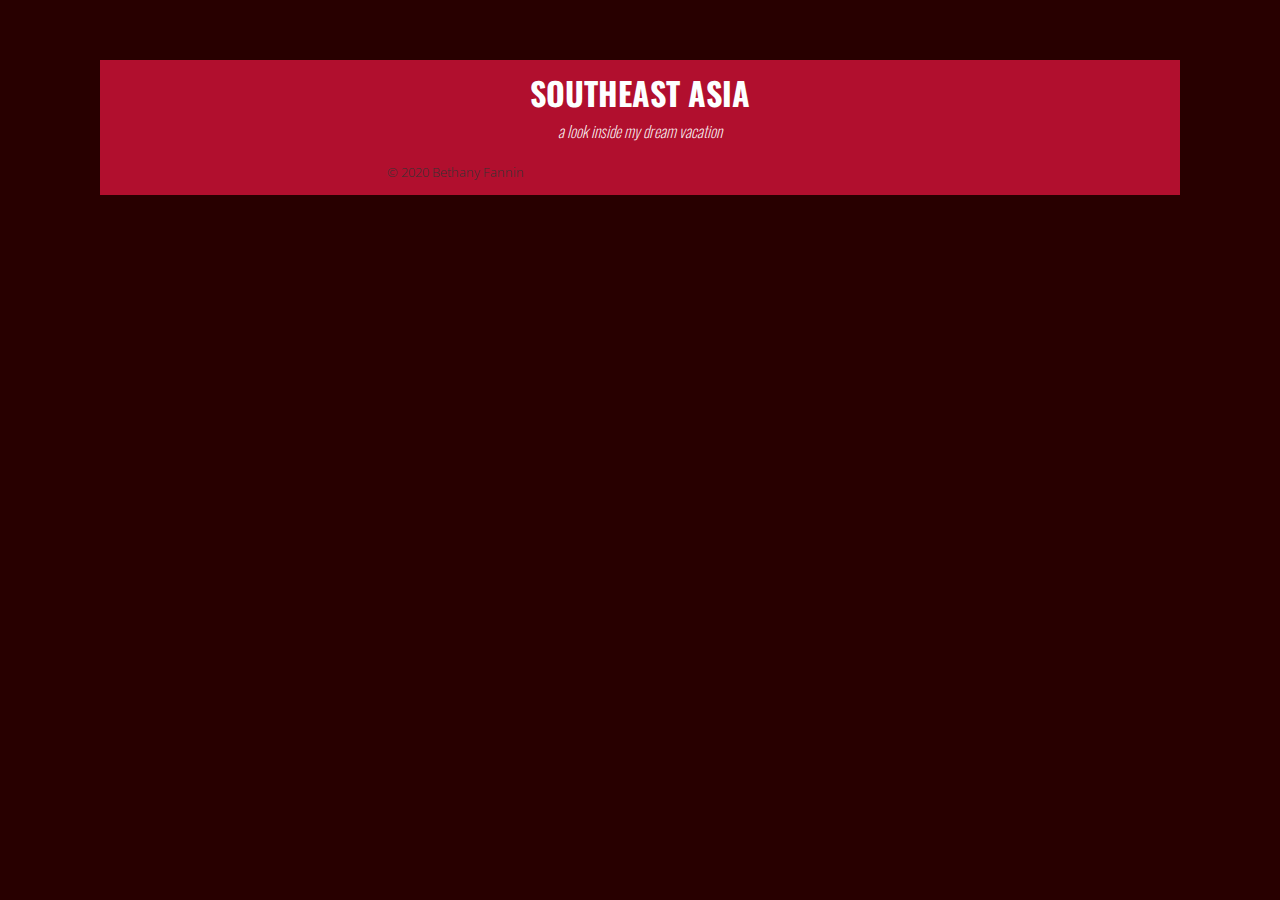
<file: index.html>
<!DOCTYPE html>
<html lang="en">

<head>
  <meta charset="UTF-8">
  <meta name="viewport" content="width=device-width, initial-scale=1.0, maximum-scale=1.0">
  <meta http-equiv="X-UA-Compatible" content="ie=edge">
  <link href="https://fonts.googleapis.com/css2?family=Open+Sans&family=Oswald:wght@200&display=swap" rel="stylesheet"> 
  <link rel="stylesheet" href="assets/css/normalize.css" type="text/css">
  <link rel="stylesheet" href="assets/css/small.css" type="text/css">
  <link rel="stylesheet" href="assets/css/medium.css" type="text/css">
  <link rel="stylesheet" href="assets/css/large.css" type="text/css">
  <title>Southeast Asia | A look inside my dream vacation</title>
</head>

<body>
  <div class="container">
    <header>
        <h1 class="site-title">Southeast Asia</h1>
        <h2 class="subtitle">A look inside my dream vacation</h2>
   </header>

    <nav>

    </nav>

    <main>

    </main>

    <footer>
        <p>&copy; 2020 Bethany Fannin</p>
    </footer>
  </div>
  <script src="script.js"></script>
</body>

</html>
</file>
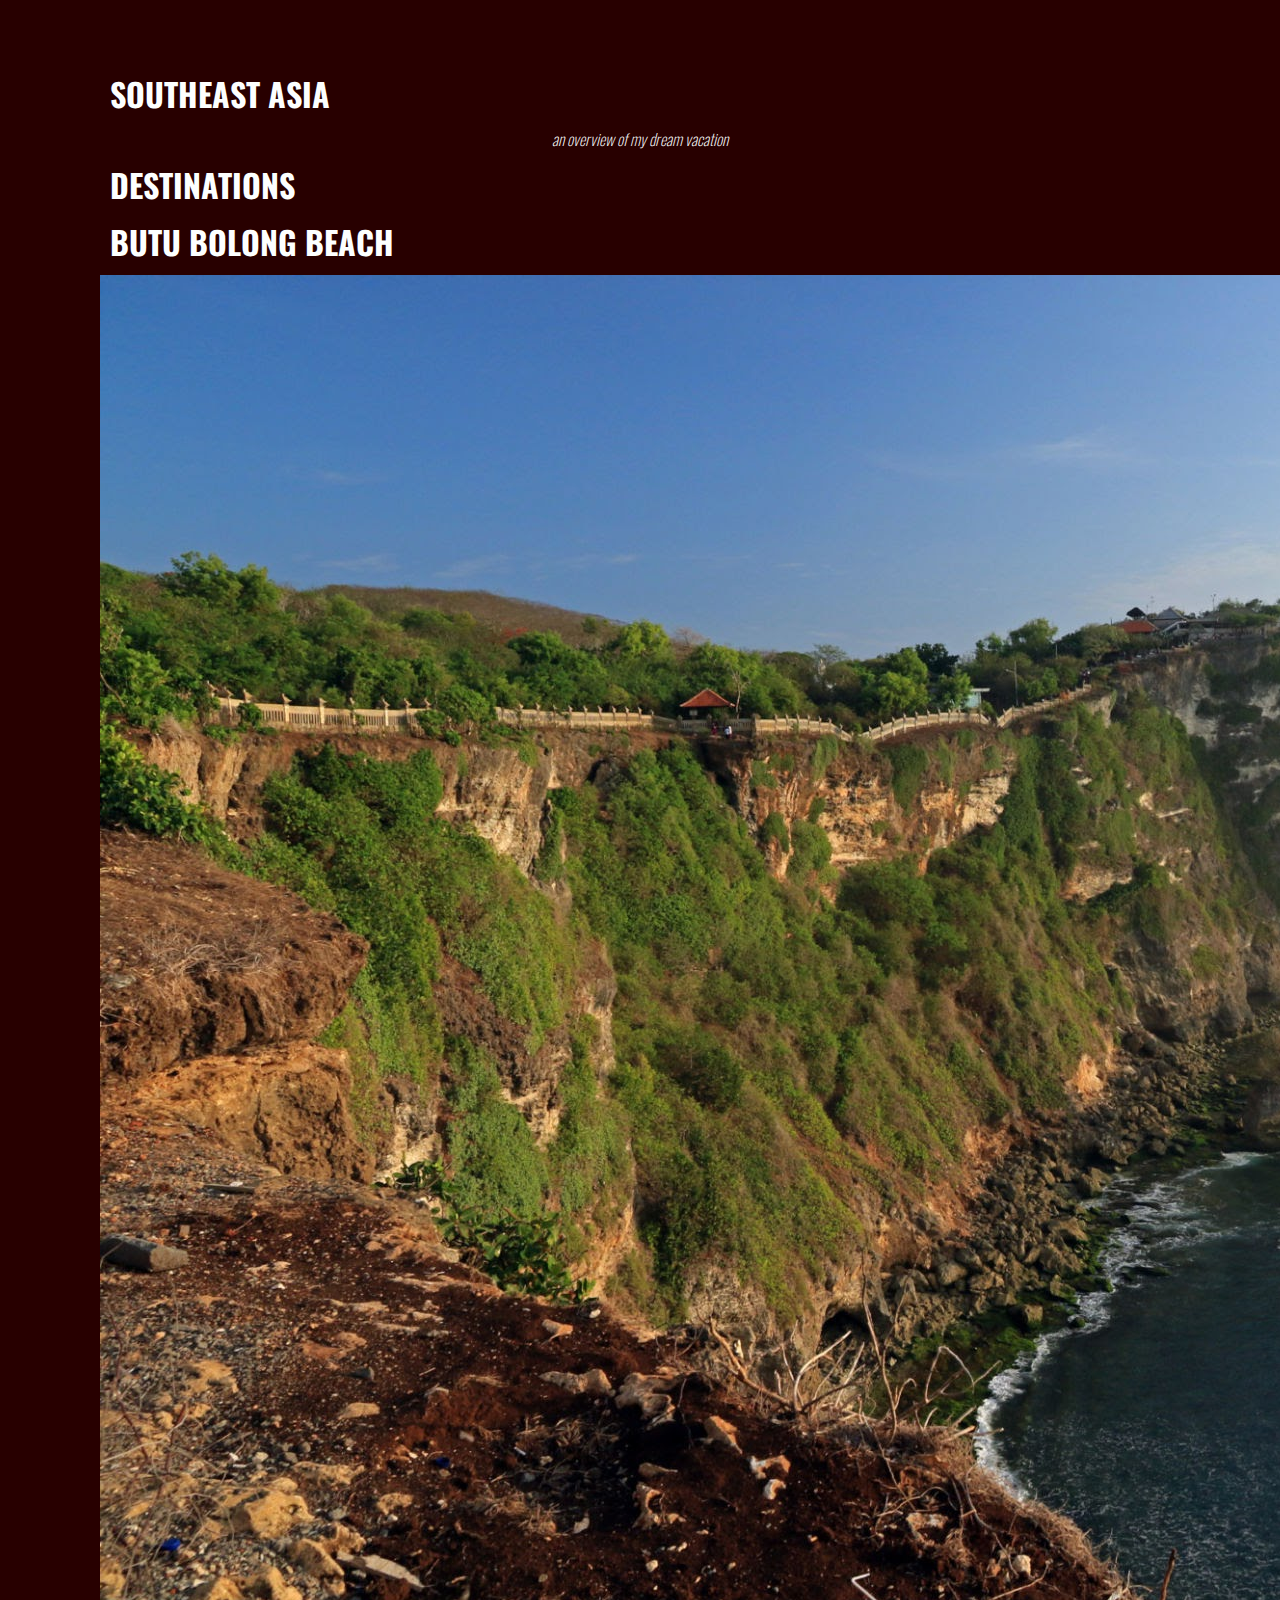
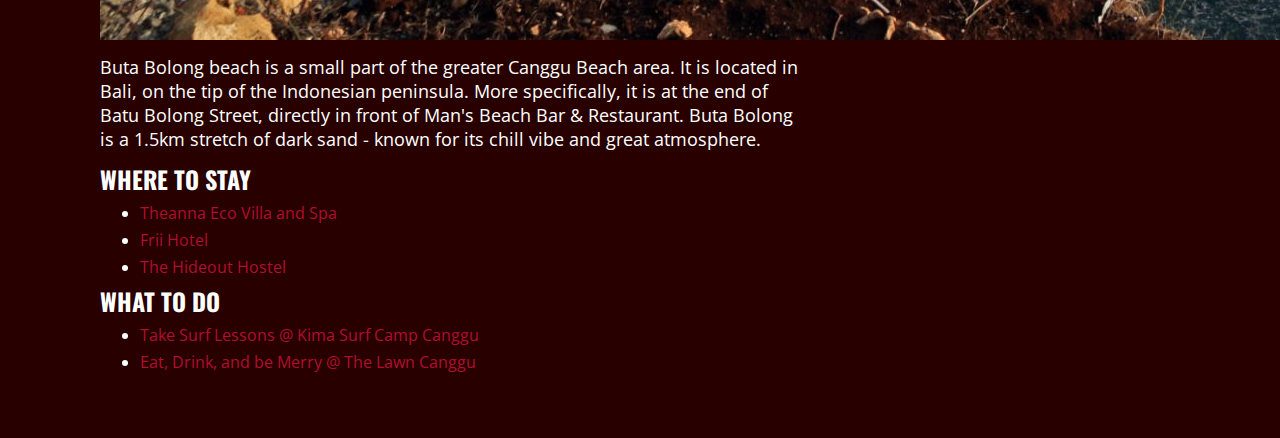
<file: buta.html>
<!DOCTYPE html>
<html lang="en">

<head>
  <meta charset="UTF-8">
  <meta name="viewport" content="width=device-width, initial-scale=1.0">
  <meta http-equiv="X-UA-Compatible" content="ie=edge">
  <link href="https://fonts.googleapis.com/css2?family=Open+Sans&family=Oswald:wght@200&display=swap" rel="stylesheet">   <link rel="stylesheet" href="styles.css" type="text/css">
  <title>Views of Southeast Asia</title>
</head>

<body>
  <header>
      <h1>Southeast Asia</h1>
      <h2 class="subtitle">An overview of my dream vacation</h2>
  </header>

  <section class="main">
    <h1>Destinations</h1>
    <section class="destination">
        <h1>Butu Bolong Beach</h1>
        <img src="assets/images/buta.jpg">
        <p>Buta Bolong beach is a small part of the greater Canggu Beach area. It is located in Bali, on the tip of the Indonesian peninsula. More specifically, it is at the end of Batu Bolong Street, directly in front of Man's Beach Bar & Restaurant. Buta Bolong is a 1.5km stretch of dark sand - known for its chill vibe and great atmosphere.</p>

        <h2>Where to Stay</h2>
        <ul>
            <li><a href="https://www.theannavilla.com/" alt="Theanna Eco Villa and Spa" target="_blank">Theanna Eco Villa and Spa</a></li>
            <li><a href="https://www.phm-hotels.com/hotel/FRIBEB" alt="Frii Hotel" target="_blank">Frii Hotel</a></li>
            <li><a href="https://www.hostelworld.com/hosteldetails.php/The-Hideout/Ho-Chi-Minh/84156" alt="The Hideout Hostel" target="_blank">The Hideout Hostel</a></li>
        </ul>

        <h2>What to Do</h2>
        <ul>
            <li><a href="https://kimasurf.com/canggu-surfresort/" alt="Kima Surf" target="_blank">Take Surf Lessons @ Kima Surf Camp Canggu</a></li>
            <li><a href="https://thelawncanggu.com" alt="The Lawn Canggu" target="_blank">Eat, Drink, and be Merry @ The Lawn Canggu</a></li>
        </ul>
    </section>
</section>

  <script src="script.js"></script>
</body>

</html>
</file>
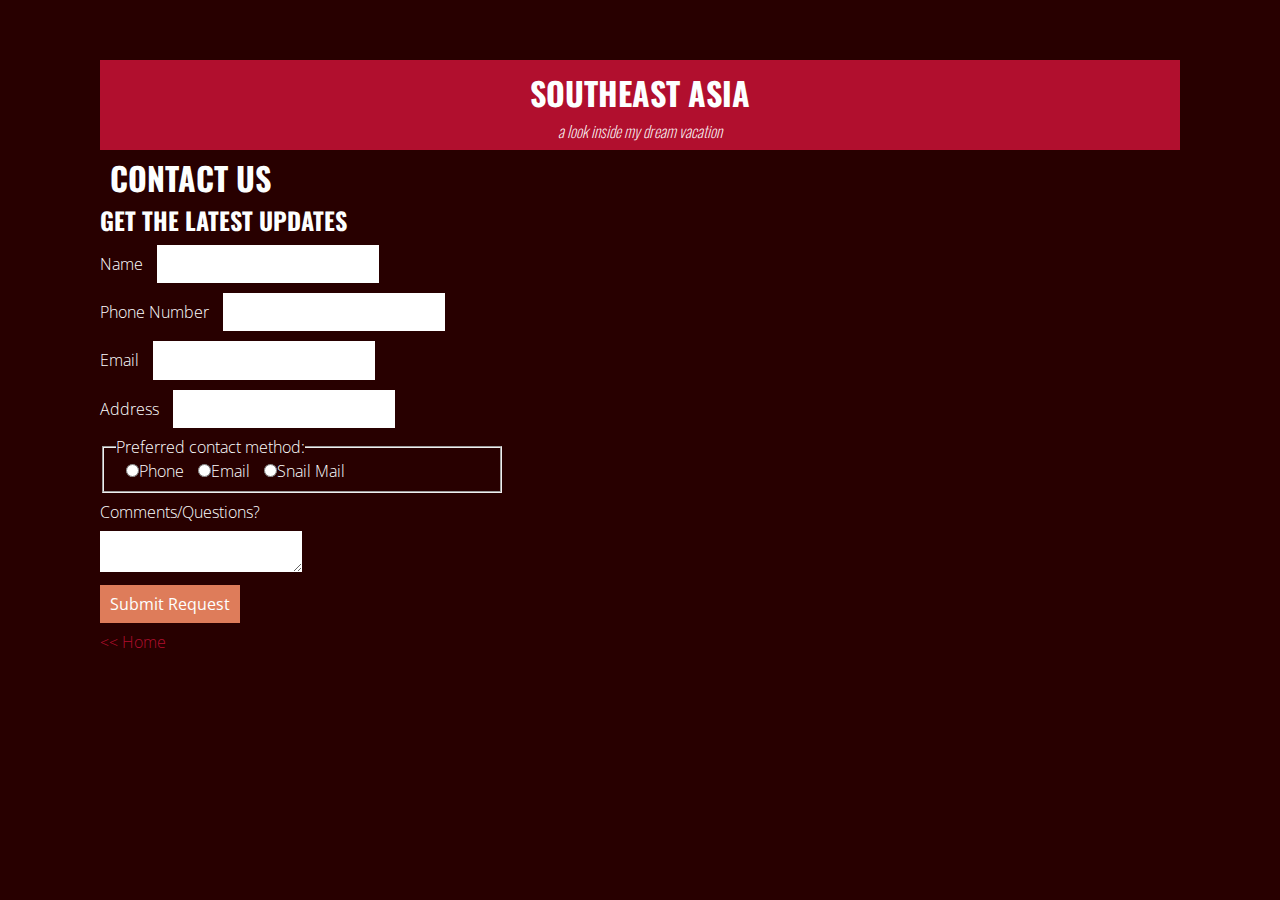
<file: contact.html>
<!DOCTYPE html>
<html lang="en">

<head>
  <meta charset="UTF-8">
  <meta name="viewport" content="width=device-width, initial-scale=1.0, maximum-scale=1">
  <meta http-equiv="X-UA-Compatible" content="ie=edge">
  <link href="https://fonts.googleapis.com/css2?family=Open+Sans&family=Oswald:wght@200&display=swap" rel="stylesheet"> 
  <link rel="stylesheet" href="assets/css/normalize.css" type="text/css">
  <link rel="stylesheet" href="assets/css/small.css" type="text/css">
  <link rel="stylesheet" href="assets/css/medium.css" type="text/css">
  <link rel="stylesheet" href="assets/css/large.css" type="text/css">
  <title>Newsletter</title>
</head>

<body>

    <header>
        <h1 class="site-title">Southeast Asia</h1>
        <h2 class="subtitle">A look inside my dream vacation</h2>
    </header>
      
    <h1>Contact Us</h1>

 <h2>Get the latest updates</h2>
    <form>
        <p><label>Name <input type="text"></label></p>
        <p><label>Phone Number <input type="text"></label></p>
        <p><label>Email <input type="email"></label></p>
        <p><label>Address <input type="address"></label></p>
        <fieldset>
            <legend>Preferred contact method:</legend>
            <label><input type="radio" name="contact-type">Phone</label>
            <label><input type="radio" name="contact-type">Email</label>
            <label><input type="radio" name="contact-type">Snail Mail</label>
        </fieldset>
        <p><label>Comments/Questions?</label></p>
        <textarea></textarea>
        <p><button type="submit"> Submit Request</button></p>
    </form>
    <p><a href="index.html"><< Home</a></p>
        </body>
</html>
</file>
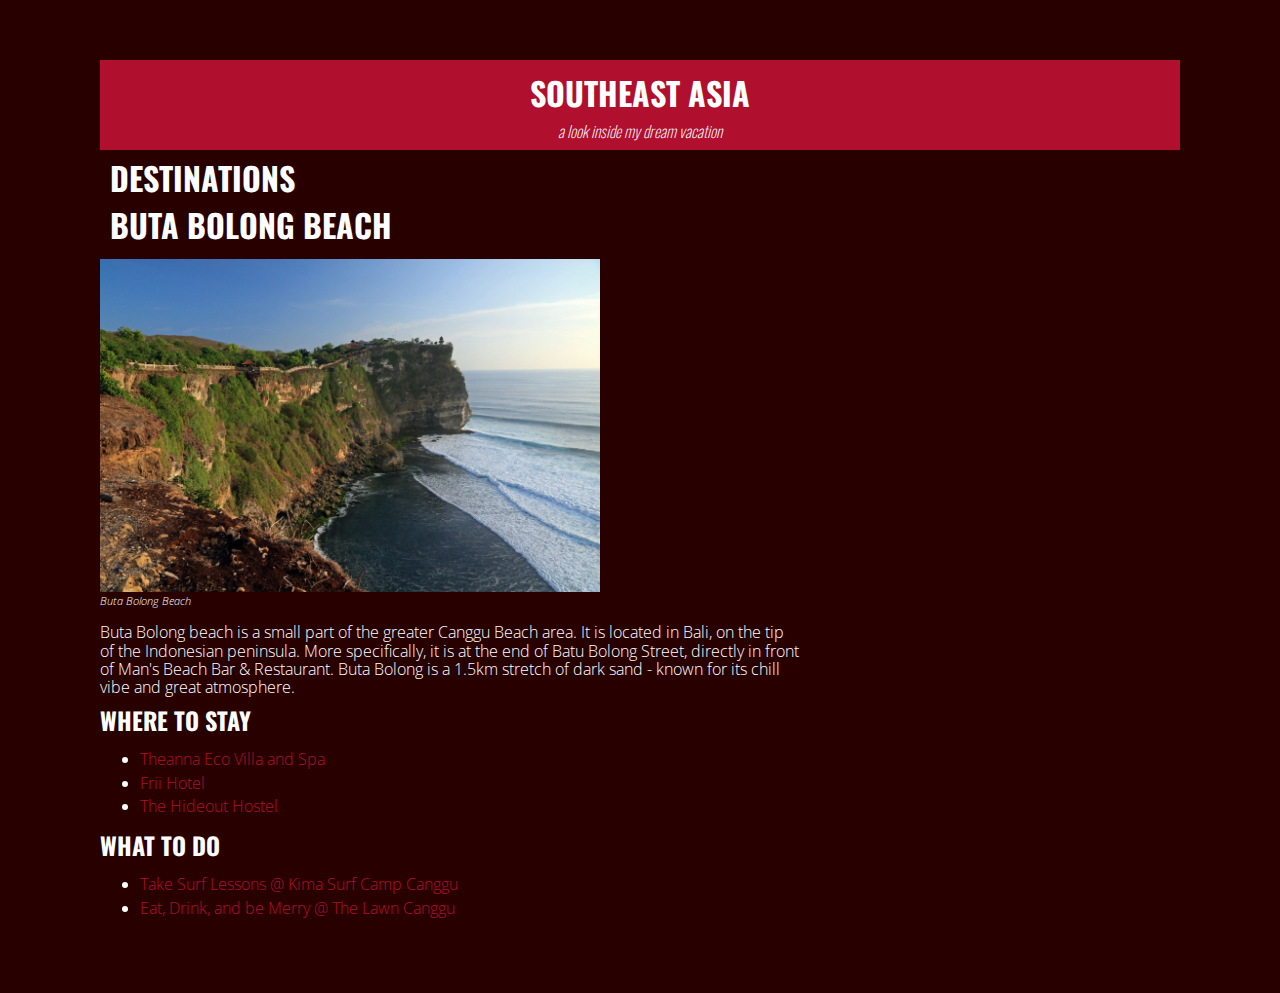
<file: destinations.html>
<!DOCTYPE html>
<html lang="en">

<head>
  <meta charset="UTF-8">
  <meta name="viewport" content="width=device-width, initial-scale=1.0, maximum-scale=1">
  <meta http-equiv="X-UA-Compatible" content="ie=edge">
  <link href="https://fonts.googleapis.com/css2?family=Open+Sans&family=Oswald:wght@200&display=swap" rel="stylesheet">
  <link rel="stylesheet" href="assets/css/normalize.css" type="text/css">
  <link rel="stylesheet" href="assets/css/small.css" type="text/css">
  <link rel="stylesheet" href="assets/css/medium.css" type="text/css">
  <link rel="stylesheet" href="assets/css/large.css" type="text/css">
  <title>Destinations</title>
</head>

<body>
  <header>
      <h1 class="site-title">Southeast Asia</h1>
      <h2 class="subtitle">A look inside my dream vacation</h2>
  </header>

  <section class="main">
    <h1>Destinations</h1>
    <section class="destination">
        <h1>Buta Bolong Beach</h1>
       <figure>
         <img src="assets/images/buta.jpg">
        <figcaption>Buta Bolong Beach</figcaption>
      </figure> 
        <p>Buta Bolong beach is a small part of the greater Canggu Beach area. It is located in Bali, on the tip of the Indonesian peninsula. More specifically, it is at the end of Batu Bolong Street, directly in front of Man's Beach Bar & Restaurant. Buta Bolong is a 1.5km stretch of dark sand - known for its chill vibe and great atmosphere.</p>

        <h2>Where to Stay</h2>
        <ul>
            <li><a href="https://www.theannavilla.com/" alt="Theanna Eco Villa and Spa" target="_blank">Theanna Eco Villa and Spa</a></li>
            <li><a href="https://www.phm-hotels.com/hotel/FRIBEB" alt="Frii Hotel" target="_blank">Frii Hotel</a></li>
            <li><a href="https://www.hostelworld.com/hosteldetails.php/The-Hideout/Ho-Chi-Minh/84156" alt="The Hideout Hostel" target="_blank">The Hideout Hostel</a></li>
        </ul>

        <h2>What to Do</h2>
        <ul>
            <li><a href="https://kimasurf.com/canggu-surfresort/" alt="Kima Surf" target="_blank">Take Surf Lessons @ Kima Surf Camp Canggu</a></li>
            <li><a href="https://thelawncanggu.com" alt="The Lawn Canggu" target="_blank">Eat, Drink, and be Merry @ The Lawn Canggu</a></li>
        </ul>
    </section>
</section>

  <script src="script.js"></script>
</body>

</html>
</file>
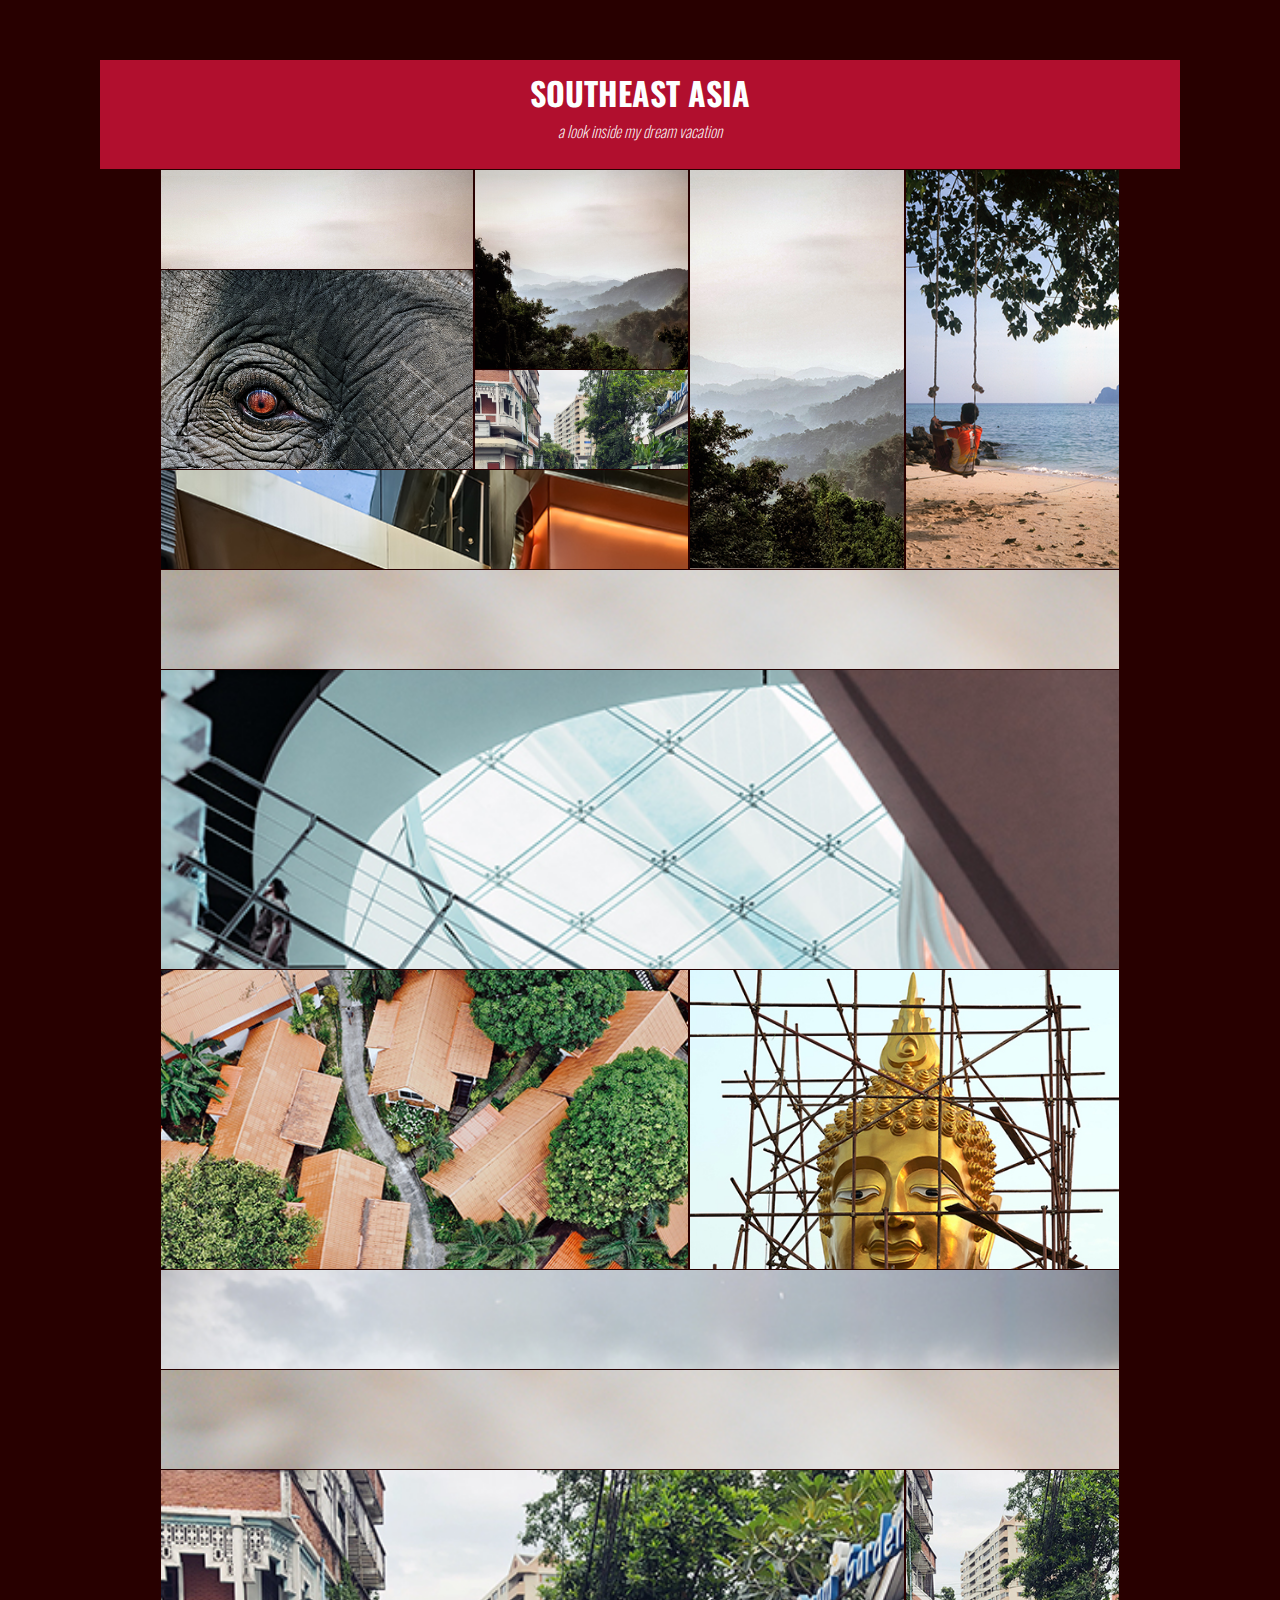
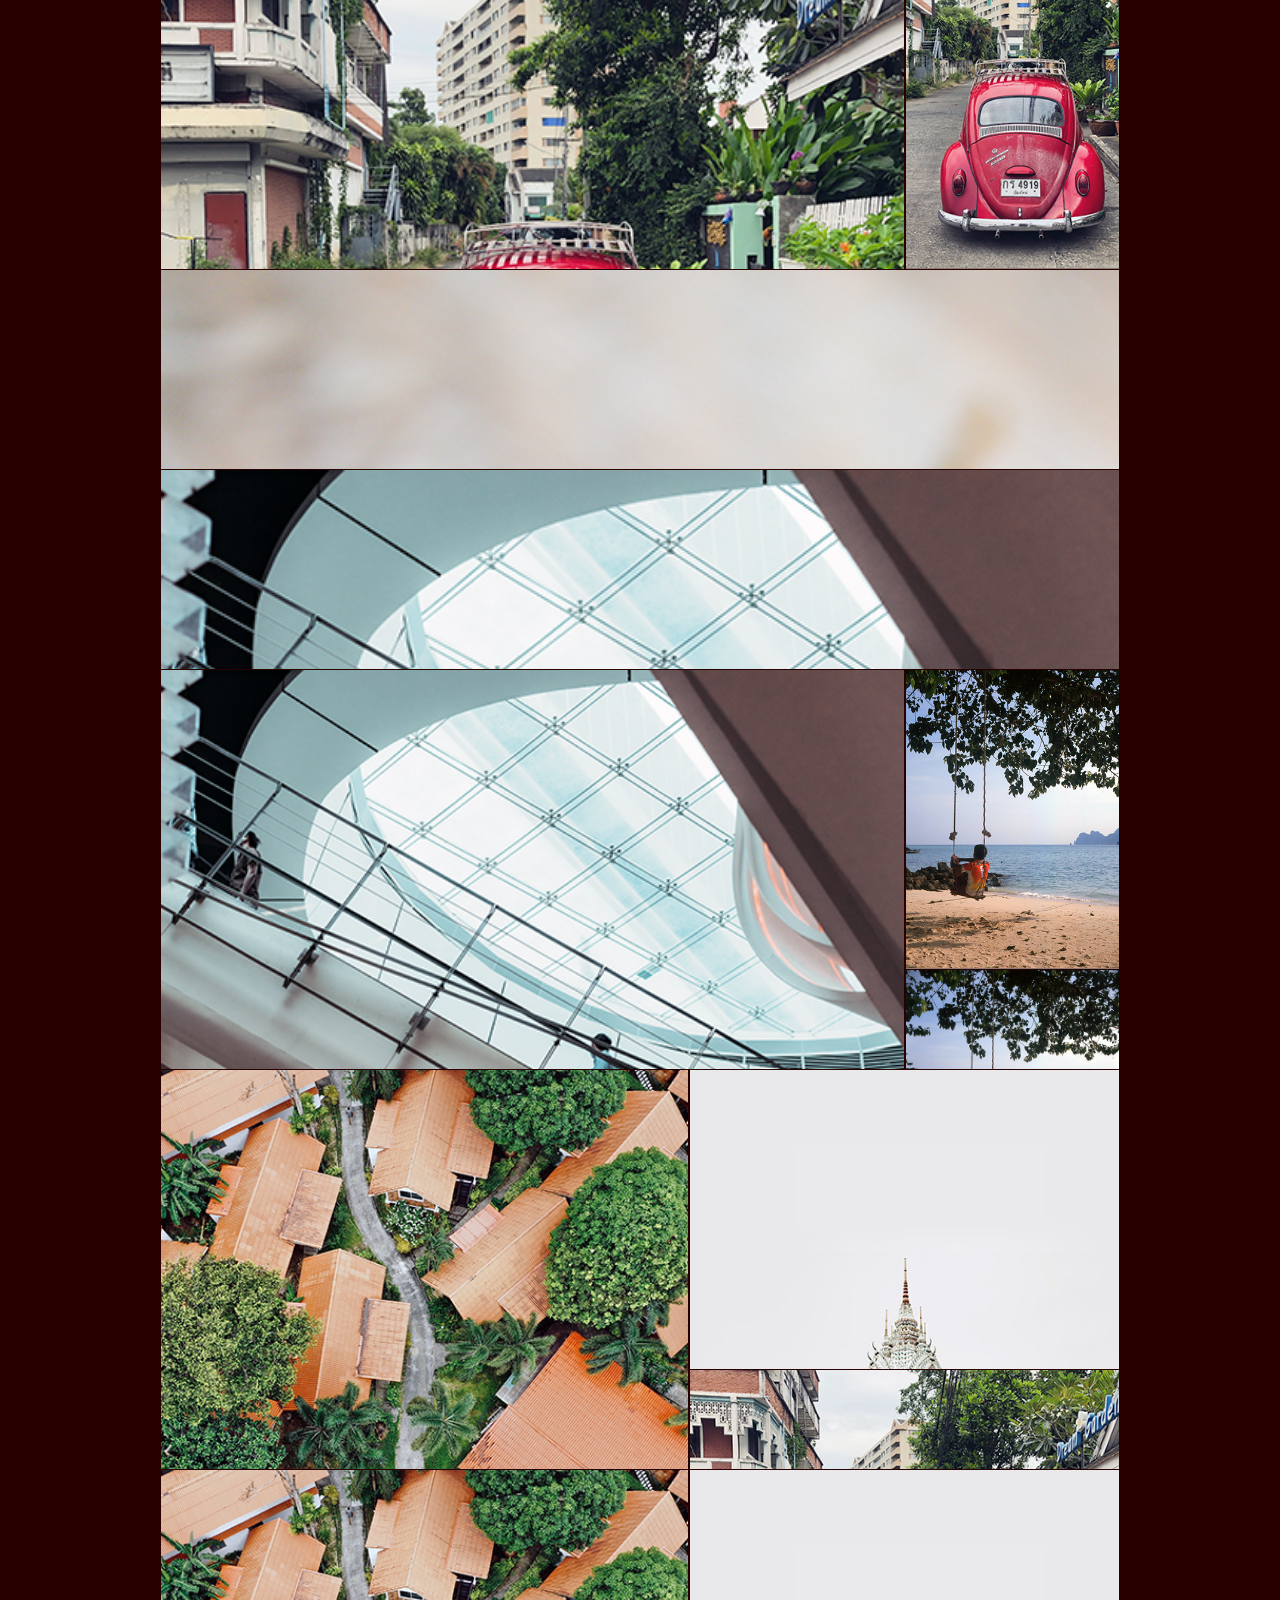
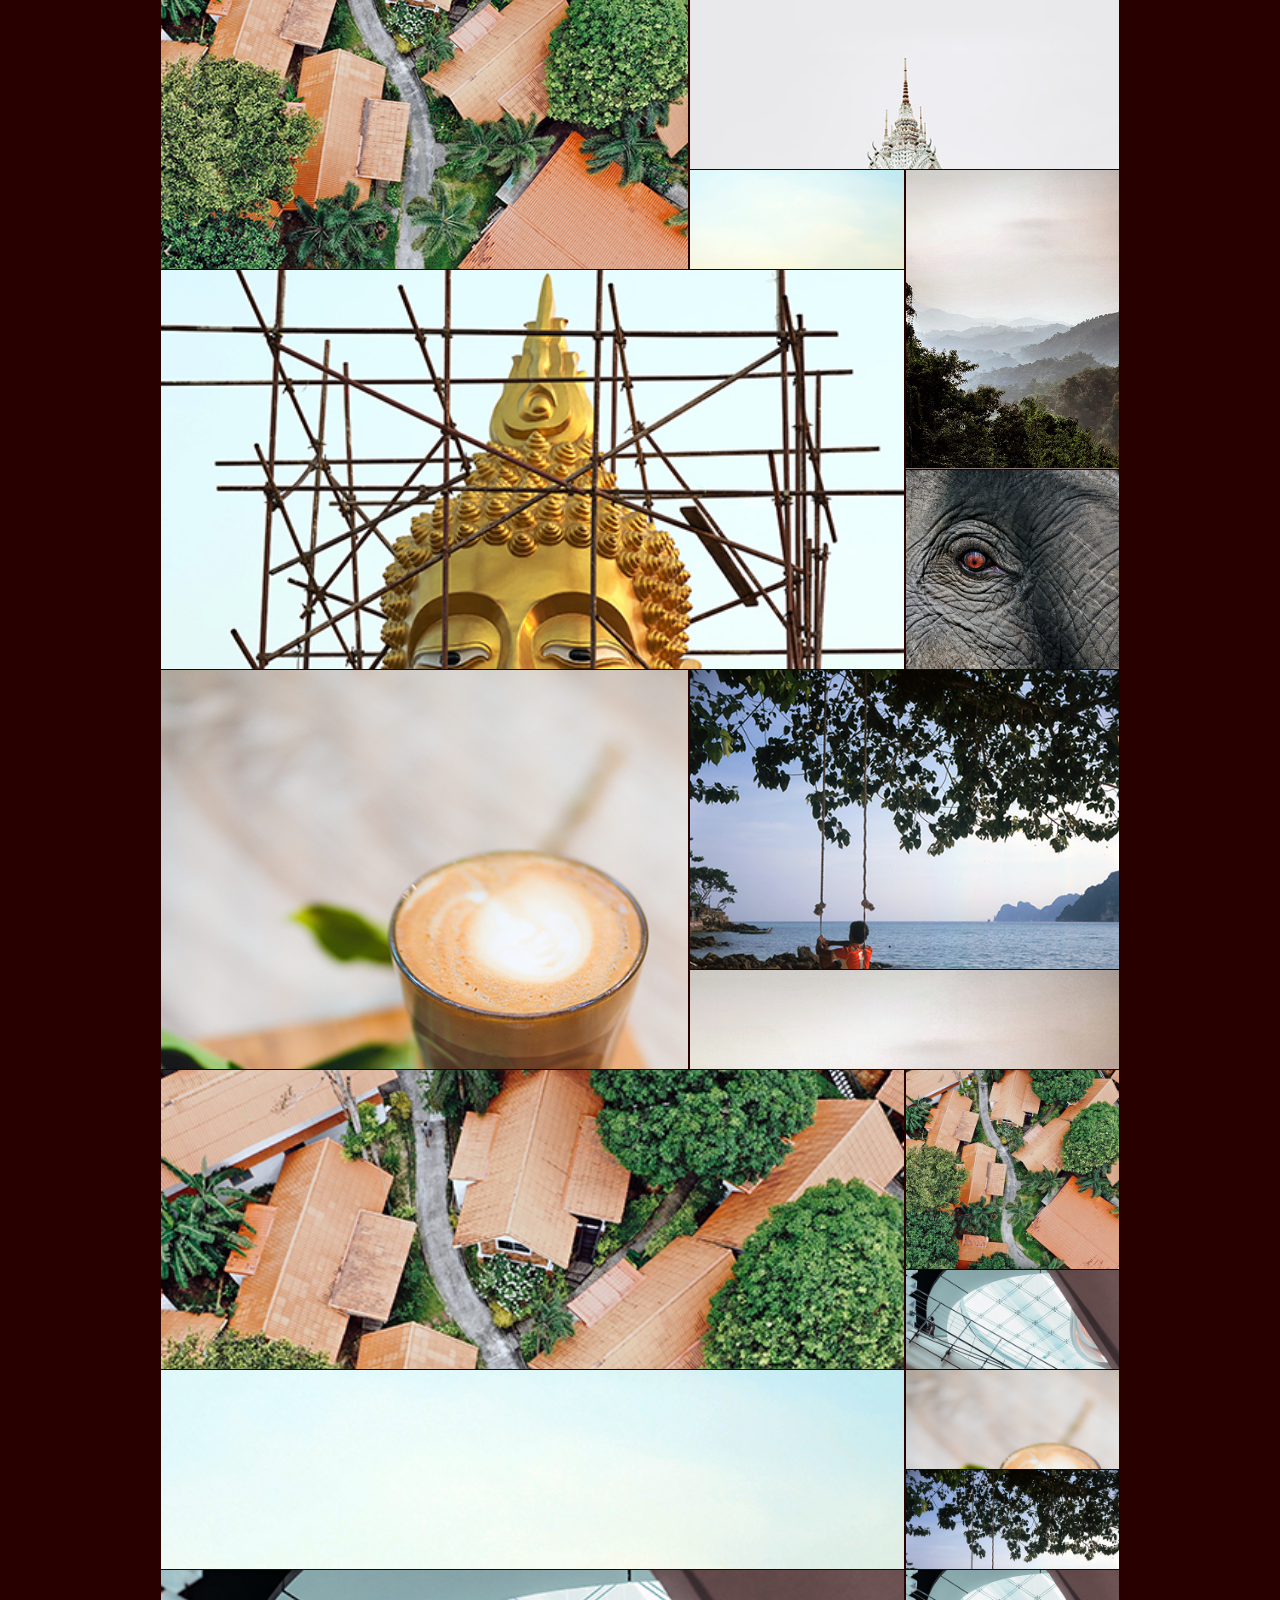
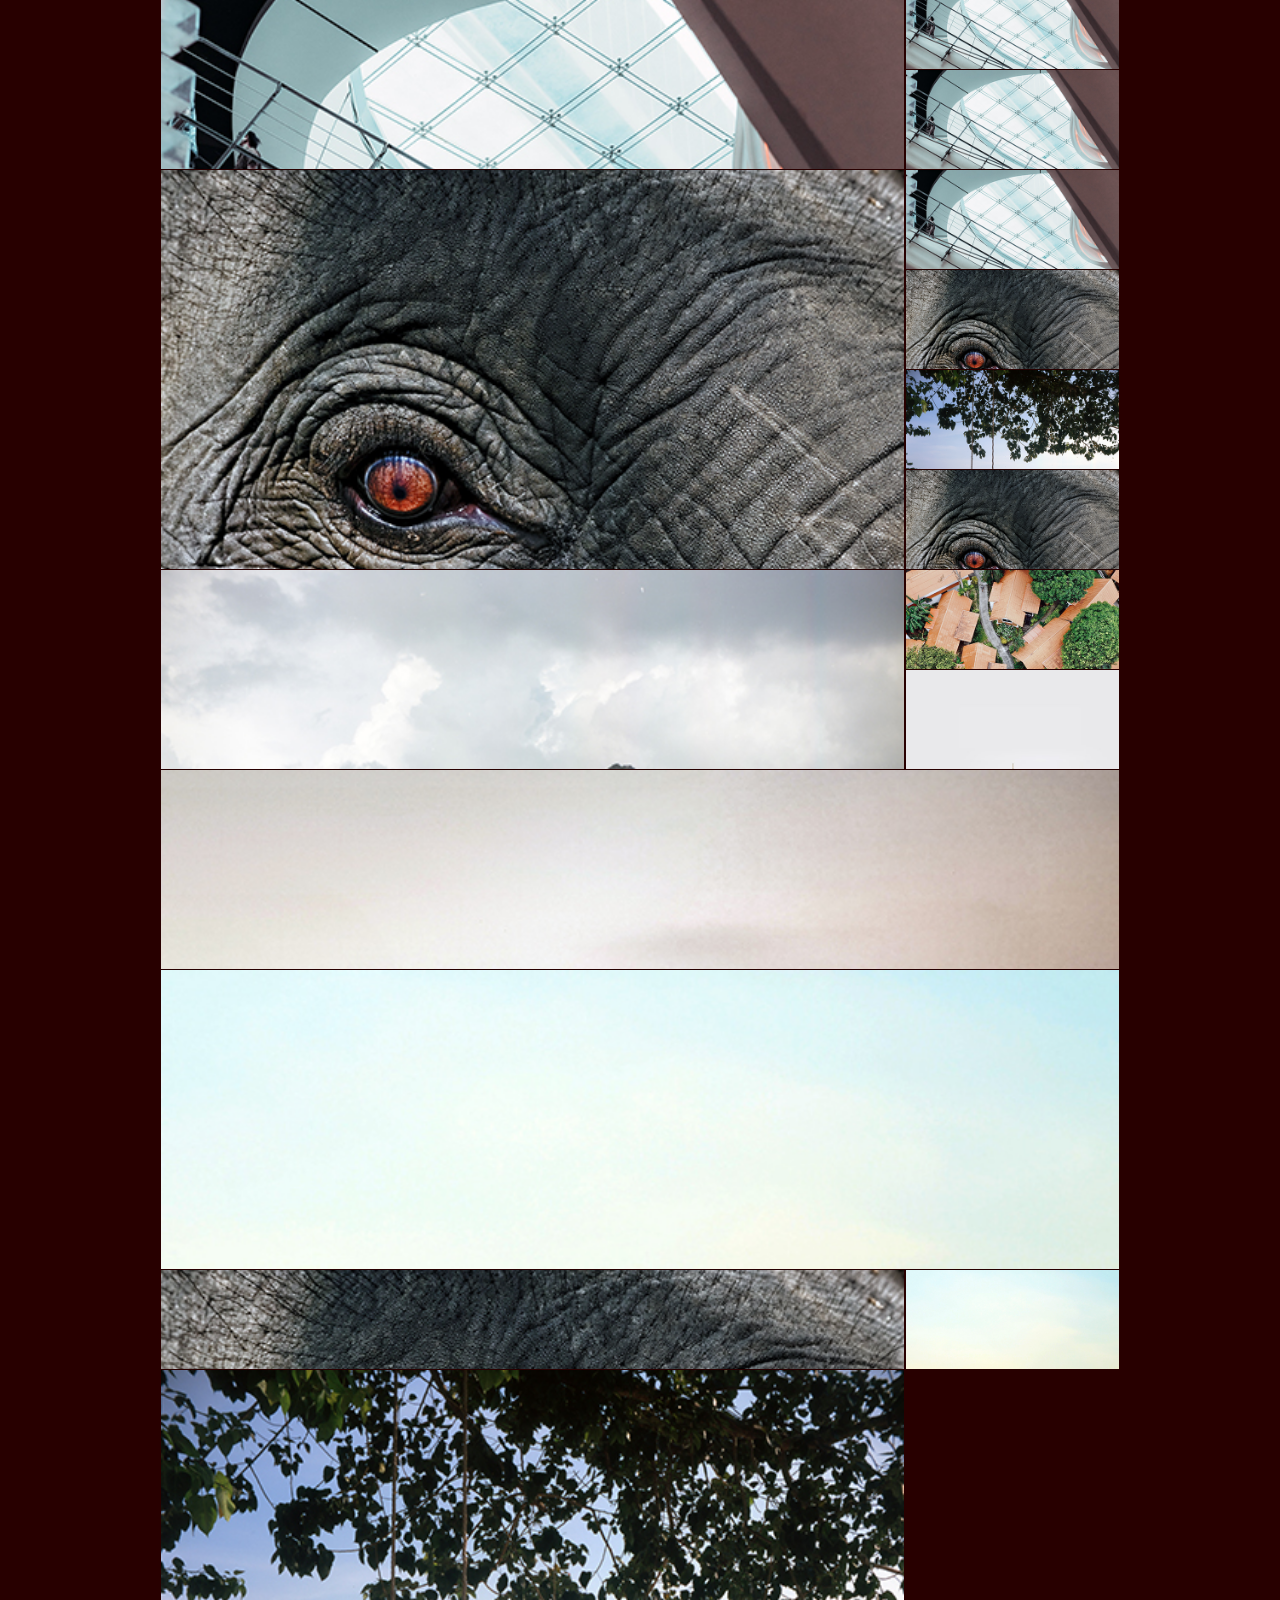
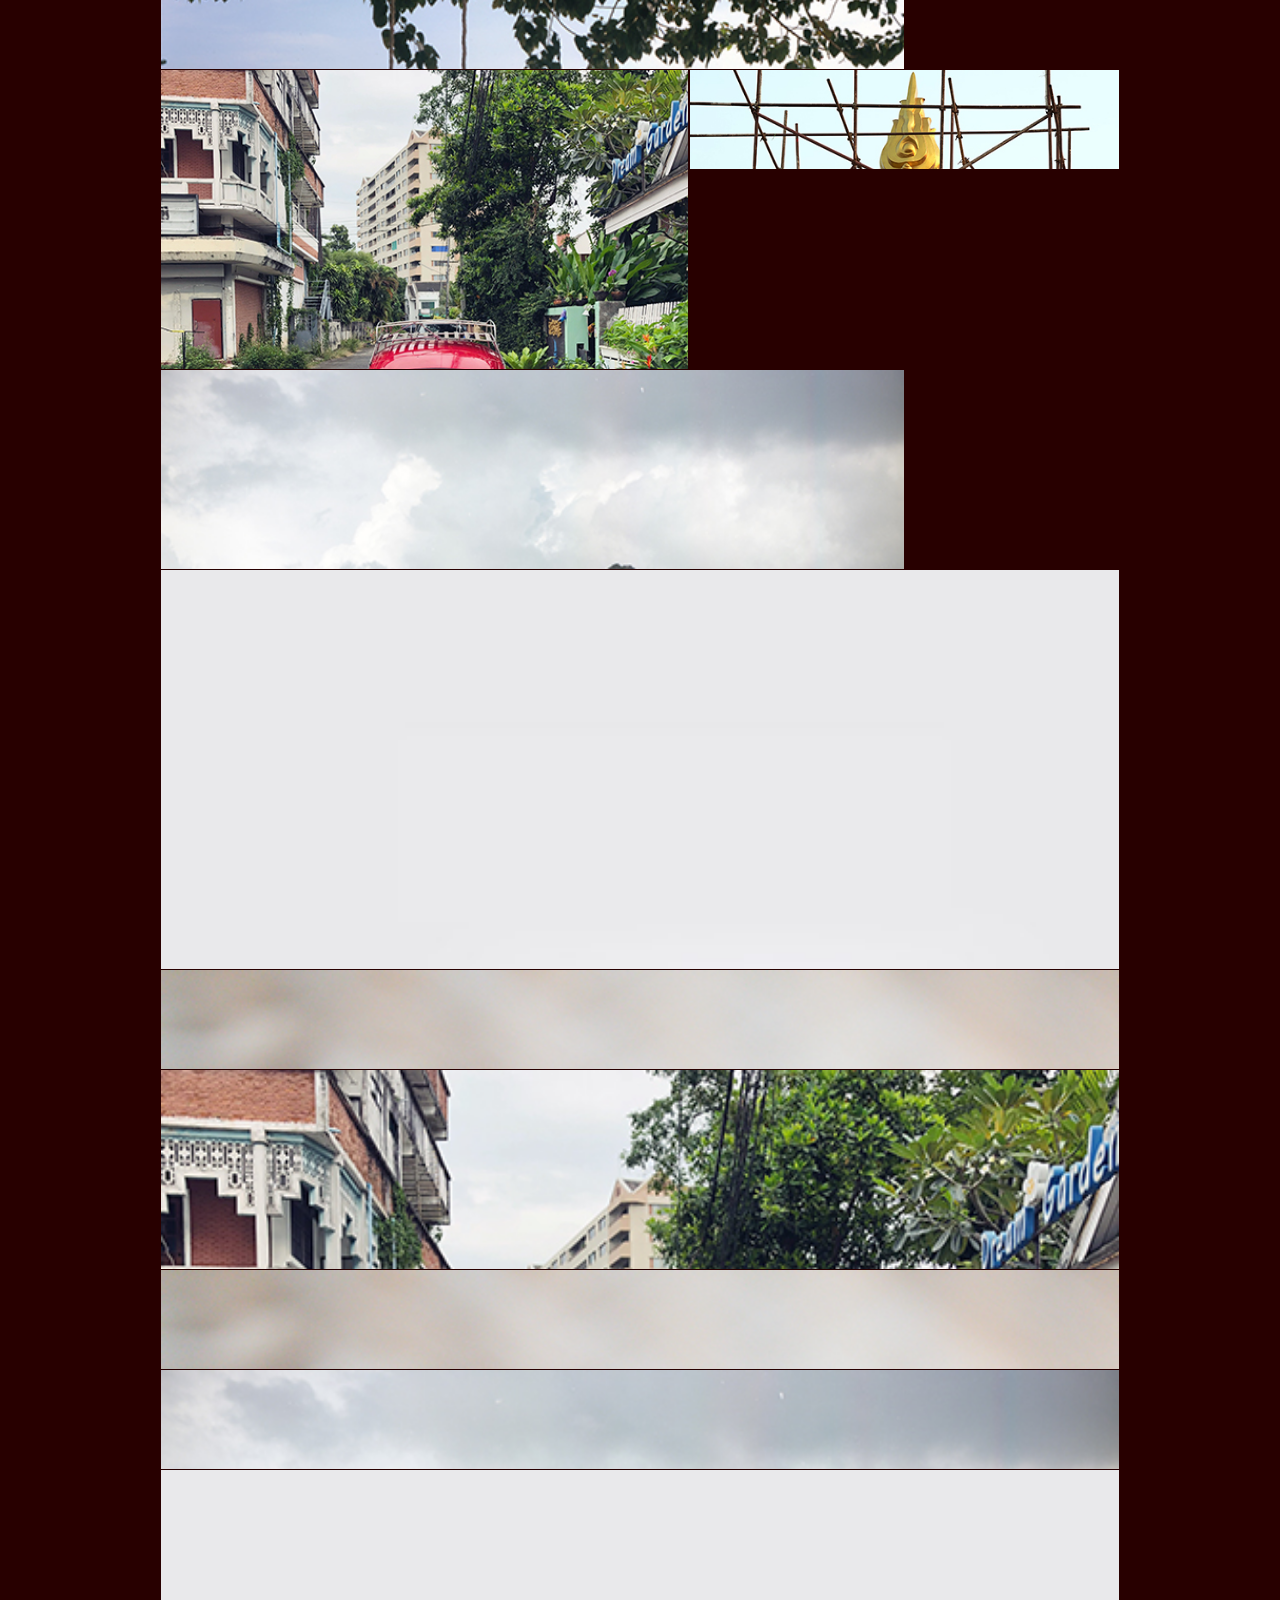
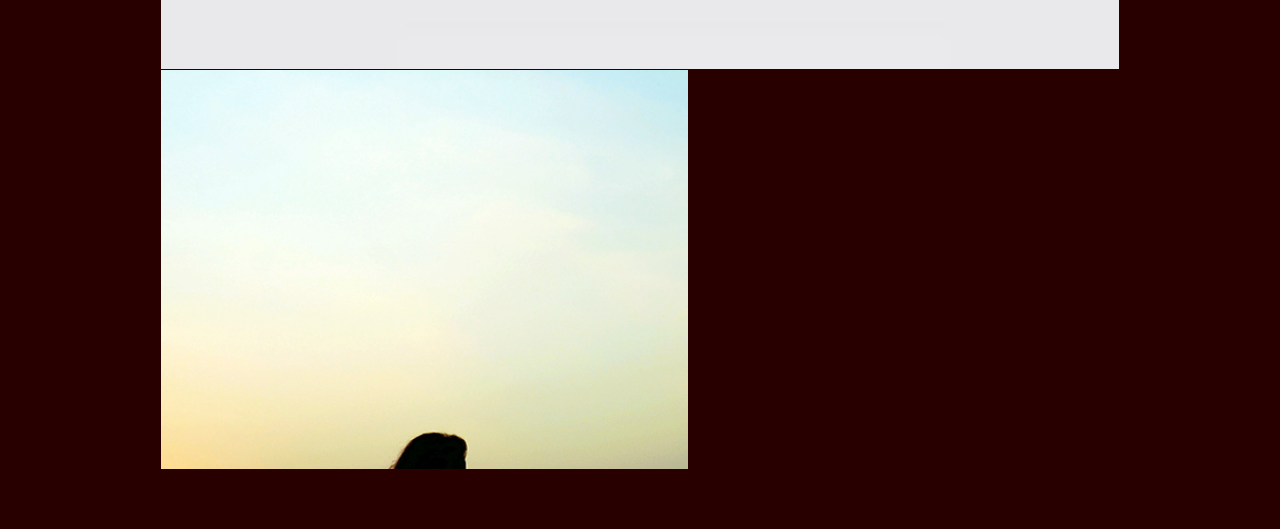
<file: gallery.html>
<!DOCTYPE html>
<html lang="en">

<head>
  <meta charset="UTF-8">
  <meta name="viewport" content="width=device-width, initial-scale=1.0, maximum-scale=1">
  <meta http-equiv="X-UA-Compatible" content="ie=edge">
  <link href="https://fonts.googleapis.com/css2?family=Open+Sans&family=Oswald:wght@200&display=swap" rel="stylesheet">
  <link rel="stylesheet" href="assets/css/normalize.css" type="text/css">
  <link rel="stylesheet" href="assets/css/small.css" type="text/css">
  <link rel="stylesheet" href="assets/css/medium.css" type="text/css">
  <link rel="stylesheet" href="assets/css/large.css" type="text/css">
  <title>Views of Southeast Asia</title>
</head>

<body>
  <header>
      <h1 class="site-title">Southeast Asia</h1>
      <h2 class="subtitle">A look inside my dream vacation</h2>
      <a href="destinations.html">Destinations</a>
  </header>
  <div class="overlay">
    <div class="overlay-inner">
      <button class="close">× Close</button>
      <img>
    </div>
  </div>

  <section class="gallery">
  </section>

  <script src="script.js"></script>
</body>

</html>
</file>
<file: assets/css/small.css>
:root {
  --sienna: #de7c5a;
  --dark_sienna: #280000;
  --rosewood: #570000;
  --upsdell_red: #b10f2e;
  --offwhite: #fdffff;
}

html {
  -webkit-text-size-adjust: 100%;
  -ms-text-size-adjust: 100%;
}

* {
  -moz-box-sizing: border-box;
  -webkit-box-sizing: border-box;  
  box-sizing: border-box;
  }
  
  body {
    font-family: 'Open Sans', 'Gill Sans', 'Gill Sans MT', Calibri, 'Trebuchet MS', sans-serif;
    font-weight: 300;
    font-size: 16px;
    background: var(--dark_sienna);
    color: var(--offwhite);
    max-width: 1200px;
    margin: 0 auto;
    padding: 60px;
  }

  
  h1, h2, h3, h4, h5, h6 {
    font-family: 'Oswald', 'Segoe UI', Tahoma, Geneva, Verdana, sans-serif;
    margin: 0 0 5px 0;
    text-transform: uppercase;
  }
  
  h1 {
    margin: 10px;
  }

li {
    margin: 5px 0;
  }


p {
  margin-bottom: 10px;
  margin-top: 10px;
  max-width: 700px;

}

figure {
    margin: 15px 0;
    margin-left: 0;
  }

figcaption {
    font-size: .7rem;
    font-style: italic;
  }

figure > img {
    max-width: 500px;
    width: 75%;
    height: 75%;
  }
  
a {
    color: var(--upsdell_red);
    text-decoration: none;
  }

a:hover {
    color: var(--sienna);
  }

a:active {
    color: var(--sienna)
  }

footer {
  background-color: var(--upsdell_red);
  font-size: .8rem;
  padding: 5px;
  text-align: center;
  color: #333;
}
/* GRID styles */
.container {
  display: grid;
}

/* HEADER styles */
header {
  background-color: var(--upsdell_red);
  padding: 5px;
}

.site-title {
    text-align: center;
  }
.subtitle {
    font-style: italic;
    font-size: 1rem;
    font-weight: 200;
    text-align: center;
    text-transform: lowercase;
  }
  
  /* GALLERY */
.close {
    background: none;
    font-family: 'Courier New';
    color: white;
    border: 1px solid white;
  }
  
.gallery {
    display: grid;
    max-width: 960px;
    margin: 0 auto;
    grid-template-columns: repeat(auto-fill, minmax(100px,500px));
    grid-auto-rows: 100px;
    grid-auto-flow: dense;
  }
  
.item {
    overflow: hidden;
    display: grid;
    grid-template-columns: 1;
    grid-template-rows: 1;
    padding: 1px;
  }
  
.item img {
    grid-column: 1 / -1;
    grid-row: 1 / -1;
    width: 100%;
    height: 100%;
    object-fit: cover;
  }
  
.item__overlay {
    background: rgba(233, 244, 229, 50%);
    grid-column: 1 / -1;
    grid-row: 1 / -1;
    position: relative;
    display: grid;
    justify-items: center;
    align-items: center;
    transition: 0.5s;
    transform: translateY(100%);
  }
  
.item__overlay button {
    background: none;
    border: 2px solid rgba(0, 0, 0, 0.4);
    color: rgba(0, 0, 0, 0.7);
    font-family: 'Courier New';
    text-transform: uppercase;
    background: rgba(0, 0, 0, 0, 0.4);
    padding: 5px;
  }
  
.item:hover .item__overlay {
  transform: translateY(0);
}
  
.item.v2 {
  grid-row: span 2;
}
  
.item.v3 {
  grid-row: span 3;
}
  
.item.v4 {
  grid-row: span 4;
}
  
.item.h2 {
  grid-column: span 2;
}
  
.item.h3 {
  grid-column: span 3;
}
  
.item.h4 {
  grid-column: span 4;
}
  
.overlay {
  position: fixed;
  background: rgba(0, 0, 0, 0.7);
  top: 0;
  right: 0;
  bottom: 0;
  left: 0;
  display: none;
  z-index: 2;
}
  
.overlay.open {
  display: grid;
}
  
.overlay .overlay-inner {
  background: #666;
  width: 700px;
  padding: 20px;
}
  
.overlay img {
  width: 100%;
}
  
  /* END GALLERY STYLES */

/* CONTACT styles */

input {
  margin-left: 10px;
  padding: 10px;
  border: none;
}

textarea {
  border: none;
}

fieldset {
  max-width: 400px;
}

button {
  padding: 10px;
  border: none;
  color: var(--offwhite);
  background-color: var(--sienna);
  font-family: 'Open Sans', 'Lucida Sans', 'Lucida Sans Regular', 'Lucida Grande', 'Lucida Sans Unicode', Geneva, Verdana, sans-serif;
}

button:hover {
  background-color: var(--dark_sienna);
  border: 1px solid var(--offwhite);
}

/* End CONTACT styles */
</file>
<file: assets/css/medium.css>
@media only screen and (min-width: 768px) {



} /* end of media query */
</file>
<file: assets/css/large.css>
@media only screen and (min-width: 1024px) {


} /* end of media query */
</file>
<file: styles.css>
:root {
  --sienna: #de7c5a;
  --dark_sienna: #280000;
  --rosewood: #570000;
  --upsdell_red: #b10f2e;
  --offwhite: #fdffff;
}

* {
    box-sizing: border-box;
    margin: 0;
  }
  
  body {
    padding: 50px;
    font-family: 'Open Sans', 'Gill Sans', 'Gill Sans MT', Calibri, 'Trebuchet MS', sans-serif;
    background: var(--dark_sienna);
    color: var(--offwhite);
    max-width: 1200px;
    margin: 0 auto;
    padding: 60px;
  }
  
  h1, h2, h3, h4, h5, h6 {
    font-family: 'Oswald', 'Segoe UI', Tahoma, Geneva, Verdana, sans-serif;
    margin: 0 0 5px 0;
    text-transform: uppercase;
  }
  
  h1 {
    margin: 10px;
  }

  li {
    margin: 5px 0;
  }
 .gallery p {
    margin: 0 0 20px 0;
  }

  p {
  font-size: 18px;
  margin-bottom: 10px;
  margin-top: 10px;
  max-width: 700px;

}

figure {
    margin: 15px 0;
    margin-left: 0;
  }

figcaption {
    font-size: .7rem;
    font-style: italic;
  }

figure > img {
    max-width: 500px;
    width: 75%;
    height: 75%;
  }
  
a {
    color: var(--upsdell_red);
    text-decoration: none;
  }

a:hover {
    color: var(--sienna);
  }

a:active {
    color: var(--sienna)
  }

.site-title {
    text-align: center;
  }
.subtitle {
    font-style: italic;
    font-size: 1rem;
    font-weight: 200;
    text-align: center;
    text-transform: lowercase;
  }
  
  /* GALLERY */
.close {
    background: none;
    font-family: 'Courier New';
    color: white;
    border: 1px solid white;
  }
  
.gallery {
    display: grid;
    max-width: 960px;
    margin: 0 auto;
    grid-template-columns: repeat(auto-fill, minmax(100px,500px));
    grid-auto-rows: 100px;
    grid-auto-flow: dense;
  }
  
.item {
    overflow: hidden;
    display: grid;
    grid-template-columns: 1;
    grid-template-rows: 1;
    padding: 1px;
  }
  
.item img {
    grid-column: 1 / -1;
    grid-row: 1 / -1;
    width: 100%;
    height: 100%;
    object-fit: cover;
  }
  
.item__overlay {
    background: rgba(233, 244, 229, 50%);
    grid-column: 1 / -1;
    grid-row: 1 / -1;
    position: relative;
    display: grid;
    justify-items: center;
    align-items: center;
    transition: 0.5s;
    transform: translateY(100%);
  }
  
.item__overlay button {
    background: none;
    border: 2px solid rgba(0, 0, 0, 0.4);
    color: rgba(0, 0, 0, 0.7);
    font-family: 'Courier New';
    text-transform: uppercase;
    background: rgba(0, 0, 0, 0, 0.4);
    padding: 5px;
  }
  
.item:hover .item__overlay {
  transform: translateY(0);
}
  
.item.v2 {
  grid-row: span 2;
}
  
.item.v3 {
  grid-row: span 3;
}
  
.item.v4 {
  grid-row: span 4;
}
  
.item.h2 {
  grid-column: span 2;
}
  
.item.h3 {
  grid-column: span 3;
}
  
.item.h4 {
  grid-column: span 4;
}
  
.overlay {
  position: fixed;
  background: rgba(0, 0, 0, 0.7);
  top: 0;
  right: 0;
  bottom: 0;
  left: 0;
  display: none;
  z-index: 2;
}
  
.overlay.open {
  display: grid;
}
  
.overlay .overlay-inner {
  background: #666;
  width: 700px;
  padding: 20px;
}
  
.overlay img {
  width: 100%;
}
  
  /* END GALLERY STYLES */

/* CONTACT styles */

input {
  margin-left: 10px;
  padding: 10px;
  border: none;
}

textarea {
  border: none;
}

fieldset {
  max-width: 400px;
}

button {
  padding: 10px;
  border: none;
  color: var(--offwhite);
  background-color: var(--sienna);
  font-family: 'Open Sans', 'Lucida Sans', 'Lucida Sans Regular', 'Lucida Grande', 'Lucida Sans Unicode', Geneva, Verdana, sans-serif;
}

button:hover {
  background-color: var(--dark_sienna);
  border: 1px solid var(--offwhite);
}
</file>
